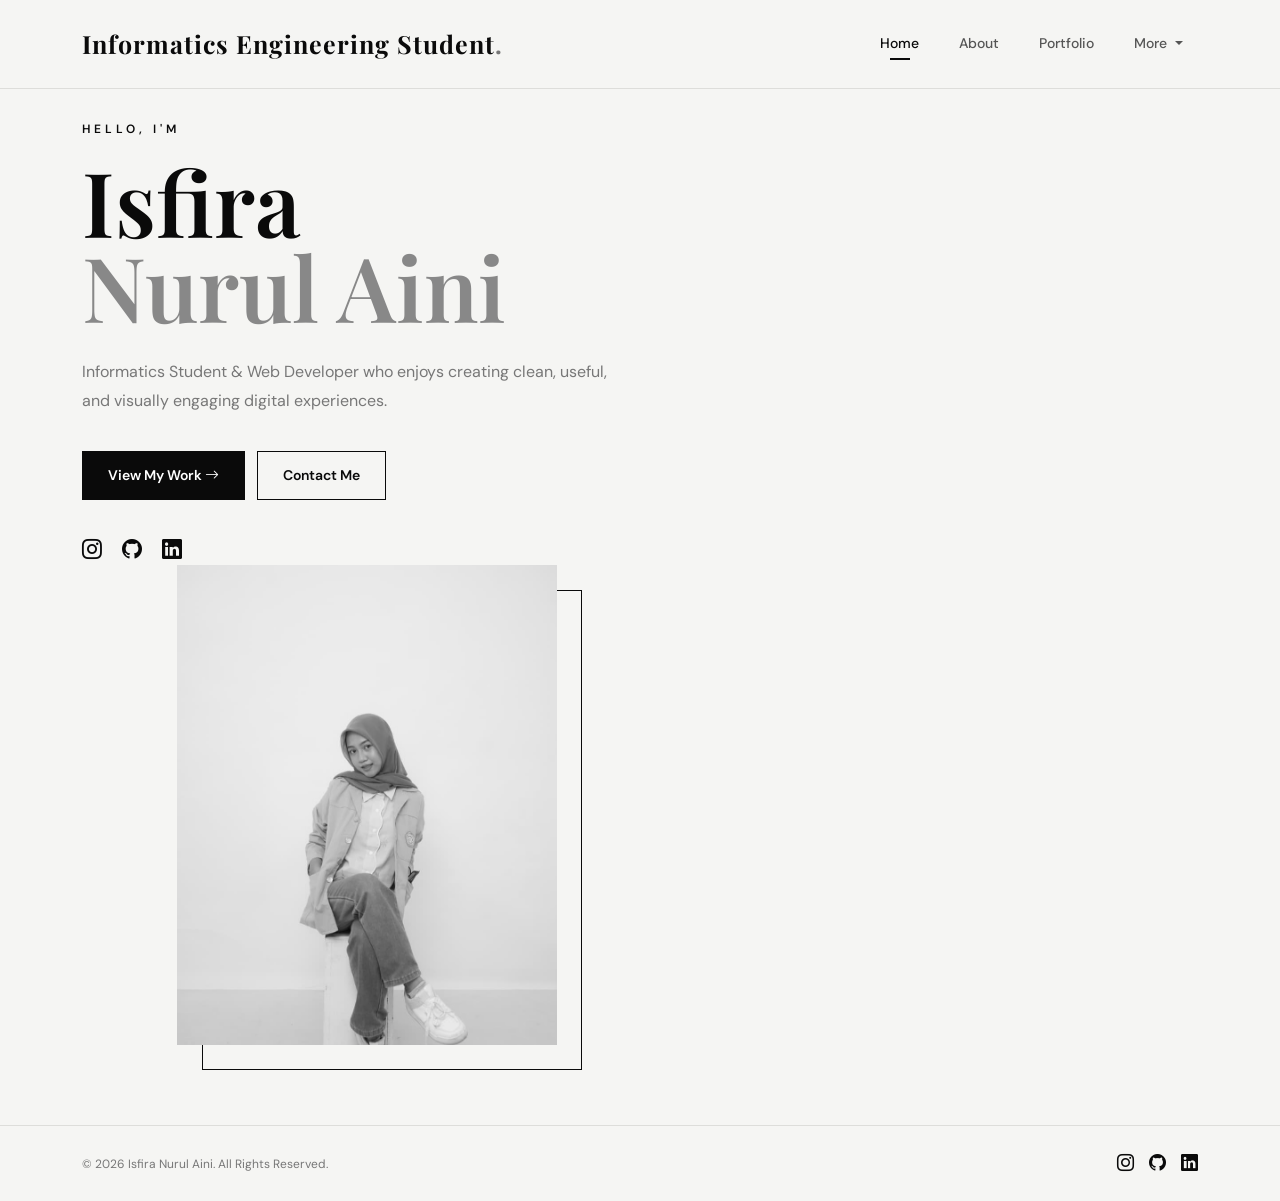
<file: index.html>
<!DOCTYPE html>
<html lang="en">
<head>
    <meta charset="UTF-8">
    <meta name="viewport" content="width=device-width, initial-scale=1.0">

    <title>Isfira Nurul Aini | Portfolio</title>

    <!-- Bootstrap -->
    <link href="https://cdn.jsdelivr.net/npm/bootstrap@5.3.3/dist/css/bootstrap.min.css" rel="stylesheet">

    <!-- Bootstrap Icons -->
    <link href="https://cdn.jsdelivr.net/npm/bootstrap-icons@1.11.3/font/bootstrap-icons.css" rel="stylesheet">

    <!-- Google Fonts -->
    <link rel="preconnect" href="https://fonts.googleapis.com">
    <link rel="preconnect" href="https://fonts.gstatic.com" crossorigin>
    <link href="https://fonts.googleapis.com/css2?family=DM+Sans:wght@400;500;600;700&family=Playfair+Display:wght@500;600;700&display=swap" rel="stylesheet">

    <!-- CSS -->
    <link rel="stylesheet" href="style.css">
</head>

<body>

<!-- ================= NAVBAR ================= -->
<nav class="navbar navbar-expand-lg fixed-top" id="navbar">
    <div class="container">

        <a class="navbar-brand" href="#" onclick="showPage('home')">
            Informatics Engineering Student<span>.</span>
        </a>

        <button class="navbar-toggler" type="button"
                data-bs-toggle="collapse"
                data-bs-target="#navbarMenu">
            <i class="bi bi-list"></i>
        </button>

        <div class="collapse navbar-collapse" id="navbarMenu">
            <ul class="navbar-nav ms-auto">

    <li class="nav-item">
        <a class="nav-link active"
           data-page="home"
           href="#"
           onclick="showPage('home')">
            Home
        </a>
    </li>

    <li class="nav-item">
        <a class="nav-link"
           data-page="about"
           href="#"
           onclick="showPage('about')">
            About
        </a>
    </li>

    <li class="nav-item">
        <a class="nav-link"
           data-page="portfolio"
           href="#"
           onclick="showPage('portfolio')">
            Portfolio
        </a>
    </li>

    <!-- DROPDOWN -->
    <li class="nav-item dropdown">

        <a class="nav-link dropdown-toggle"
           href="#"
           role="button"
           data-bs-toggle="dropdown"
           aria-expanded="false">
            More
        </a>

        <ul class="dropdown-menu">

            <li>
                <a class="dropdown-item"
                   href="#"
                   onclick="showPage('skills')">
                    <i class="bi bi-code-slash"></i>
                    Skills
                </a>
            </li>

            <li>
                <a class="dropdown-item"
                   href="#"
                   onclick="showPage('experience')">
                    <i class="bi bi-briefcase"></i>
                    Experience
                </a>
            </li>

            <li>
                <a class="dropdown-item"
                   href="#"
                   onclick="showPage('contact')">
                    <i class="bi bi-envelope"></i>
                    Contact
                </a>
            </li>

        </ul>

    </li>

</ul>
            </ul>
        </div>
    </div>
</nav>


<!-- ================= HOME ================= -->
<section class="page active-page" id="home">

    <div class="container">
        <div class="hero">

            <div class="hero-content">

                <p class="small-title">
                    HELLO, I'M
                </p>

                <h1>
                    Isfira<br>
                    <span>Nurul Aini</span>
                </h1>

                <p class="hero-description">
                    Informatics Student & Web Developer
                    who enjoys creating clean, useful,
                    and visually engaging digital experiences.
                </p>

                <div class="hero-buttons">

                    <button class="btn-main"
                            onclick="showPage('portfolio')">
                        View My Work
                        <i class="bi bi-arrow-right"></i>
                    </button>

                    <button class="btn-outline"
                            onclick="showPage('contact')">
                        Contact Me
                    </button>

                </div>

                <div class="social-links">

                <!-- Instagram -->
                <a href="https://www.instagram.com/aifiraa_?stkn=dzR5ZzgxcTczY3V6"
                 target="_blank"
                 title="Instagram">
                <i class="bi bi-instagram"></i>
                </a>

                <!-- GitHub -->
                <a href="https://github.com/fir4satoru"
                target="_blank"
                title="GitHub">
                    <i class="bi bi-github"></i>
                </a>

                <!-- LinkedIn -->
                <a href="https://linkedin.com/in/isfira"
                target="_blank"
                title="LinkedIn">
                    <i class="bi bi-linkedin"></i>
                </a>

            </div>


            <div class="hero-image">

                <div class="image-frame">

                    <img
                        src="ak.jpeg"
                        alt="Profile">

                </div>

                <div class="image-decoration"></div>

            </div>

        </div>
    </div>

</section>


<!-- ================= ABOUT ================= -->
<section class="page" id="about">

    <div class="container">

        <div class="page-header">
            <p>GET TO KNOW ME</p>
            <h2>About Me</h2>
        </div>

        <div class="row align-items-center g-5">

            <div class="col-lg-6">

                <p class="section-label">
                    WHO I AM
                </p>

                <h3>
                    Turning ideas into
                    <span>digital experiences.</span>
                </h3>

                <p class="about-text">
                    I am an Informatics student who is interested
                    in web development, UI/UX design, and technology.
                    I enjoy learning new things and turning ideas
                    into functional and attractive digital products.
                </p>

                <p class="about-text">
                    Through academic projects and organization
                    activities, I continue to develop my technical,
                    creative, and communication skills.
                </p>

            </div>


            <div class="col-lg-6">

                <div class="info-card">

                    <div class="info-item">
                        <i class="bi bi-person"></i>

                        <div>
                            <small>Name</small>
                            <strong>Isfira Nurul Aini</strong>
                        </div>
                    </div>


                    <div class="info-item">
                        <i class="bi bi-mortarboard"></i>

                        <div>
                            <small>Education</small>
                            <strong>D3 Teknik Informatika</strong>
                        </div>
                    </div>


                    <div class="info-item">
                        <i class="bi bi-geo-alt"></i>

                        <div>
                            <small>Based in</small>
                            <strong>Surakarta, Indonesia</strong>
                        </div>
                    </div>


                    <div class="info-item">
                        <i class="bi bi-code-slash"></i>

                        <div>
                            <small>Focus</small>
                            <strong>Web Development & UI/UX</strong>
                        </div>
                    </div>

                </div>

            </div>

        </div>


        <div class="about-cards">

            <div class="mini-card">
                <i class="bi bi-lightbulb"></i>
                <h4>Creative</h4>
                <p>Enjoy creating fresh and interesting ideas.</p>
            </div>

            <div class="mini-card">
                <i class="bi bi-code-square"></i>
                <h4>Developer</h4>
                <p>Interested in building useful digital products.</p>
            </div>

            <div class="mini-card">
                <i class="bi bi-people"></i>
                <h4>Teamwork</h4>
                <p>Comfortable working and collaborating in teams.</p>
            </div>

        </div>

    </div>

</section>


<!-- ================= SKILLS ================= -->
<section class="page" id="skills">

    <div class="container">

        <div class="page-header">
            <p>WHAT I CAN DO</p>
            <h2>My Skills</h2>
        </div>


        <div class="row g-4">

            <div class="col-lg-6">

                <div class="skill-box">

                    <div class="skill-title">
                        <span>HTML & CSS</span>
                        <span>90%</span>
                    </div>

                    <div class="progress">
                        <div class="progress-bar" style="width:90%"></div>
                    </div>

                </div>


                <div class="skill-box">

                    <div class="skill-title">
                        <span>Bootstrap</span>
                        <span>85%</span>
                    </div>

                    <div class="progress">
                        <div class="progress-bar" style="width:85%"></div>
                    </div>

                </div>


                <div class="skill-box">

                    <div class="skill-title">
                        <span>PHP & MySQL</span>
                        <span>80%</span>
                    </div>

                    <div class="progress">
                        <div class="progress-bar" style="width:80%"></div>
                    </div>

                </div>

            </div>


            <div class="col-lg-6">

                <div class="skill-box">

                    <div class="skill-title">
                        <span>UI/UX Design</span>
                        <span>85%</span>
                    </div>

                    <div class="progress">
                        <div class="progress-bar" style="width:85%"></div>
                    </div>

                </div>


                <div class="skill-box">

                    <div class="skill-title">
                        <span>Python</span>
                        <span>75%</span>
                    </div>

                    <div class="progress">
                        <div class="progress-bar" style="width:75%"></div>
                    </div>

                </div>


                <div class="skill-box">

                    <div class="skill-title">
                        <span>Git & GitHub</span>
                        <span>75%</span>
                    </div>

                    <div class="progress">
                        <div class="progress-bar" style="width:75%"></div>
                    </div>

                </div>

            </div>

        </div>


        <div class="tools-section">

            <p class="section-label">
                TOOLS I USE
            </p>

            <div class="tools">

                <span>VS Code</span>
                <span>Figma</span>
                <span>Canva</span>
                <span>GitHub</span>
                <span>Bootstrap</span>
                <span>MySQL</span>
                <span>PHP</span>
                <span>Python</span>

            </div>

        </div>

    </div>

</section>


<!-- ================= PORTFOLIO ================= -->
<section class="page" id="portfolio">

    <div class="container">

        <div class="page-header">
            <p>MY RECENT WORK</p>
            <h2>Portfolio</h2>
        </div>


        <div class="row g-4">

            <!-- MEDIXA -->
            <div class="col-md-6">

                <div class="portfolio-card">

                    <div class="portfolio-image medical">
                        <i class="bi bi-heart-pulse"></i>
                    </div>

                    <div class="portfolio-content">

                        <span>WEB DEVELOPMENT</span>

                        <h3>MEDIXA</h3>

                        <p>
                            A health information platform with
                            doctor consultation, BMI calculator,
                            medicine information, and donation features.
                        </p>

                        <a href="https://medixa.page.gd/home.php" target="_blank">
                            View Project
                            <i class="bi bi-arrow-up-right"></i>
                        </a>

                    </div>

                </div>

            </div>


            <!-- DAYA -->
            <div class="col-md-6">

                <div class="portfolio-card">

                    <div class="portfolio-image daya">
                        <i class="bi bi-hand-heart"></i>
                    </div>

                    <div class="portfolio-content">

                        <span>UI/UX DESIGN</span>

                        <h3>DAYA</h3>

                        <p>
                            A digital platform designed to connect
                            people with social and volunteer activities.
                        </p>

                        <a href="https://www.figma.com/proto/cwlBVIiUg2QoIp1akZUwff/Untitled--Copy-?node-id=60-1182&p=f&t=0HOGAhHBWkuoSrCY-1&scaling=scale-down&content-scaling=fixed&page-id=0%3A1&starting-point-node-id=60%3A1145" target="_blank">
                            View Project
                            <i class="bi bi-arrow-up-right"></i>
                        </a>

                    </div>

                </div>

            </div>


            <!-- PERSONAL WEBSITE -->
            <div class="col-md-6">

                <div class="portfolio-card">

                    <div class="portfolio-image website">
                        <i class="bi bi-window"></i>
                    </div>

                    <div class="portfolio-content">

                        <span>WEB DESIGN</span>

                        <h3>Personal Website</h3>

                        <p>
                            A personal portfolio website showcasing
                            profile, skills, projects, and experiences.
                        </p>

                        <a href="https://github.com/fir4satoru" target="_blank">
                            View Project
                            <i class="bi bi-arrow-up-right"></i>
                        </a>

                    </div>

                </div>

            </div>


            <!-- MOBILE APP -->
            <div class="col-md-6">

                <div class="portfolio-card">

                    <div class="portfolio-image mobile">
                        <i class="bi bi-phone"></i>
                    </div>

                    <div class="portfolio-content">

                        <span>MOBILE UI/UX</span>

                        <h3>Mobile App Concept</h3>

                        <p>
                            A mobile application concept focusing
                            on simple navigation and user-friendly
                            interface design.
                        </p>

                        <a href="https://www.figma.com/proto/cwlBVIiUg2QoIp1akZUwff/Untitled--Copy-?node-id=60-1182&p=f&t=0HOGAhHBWkuoSrCY-1&scaling=scale-down&content-scaling=fixed&page-id=0%3A1&starting-point-node-id=60%3A1145" target="_blank">
                            View Project
                            <i class="bi bi-arrow-up-right"></i>
                        </a>

                    </div>

                </div>

            </div>

        </div>

    </div>

</section>


<!-- ================= EXPERIENCE ================= -->
<section class="page" id="experience">

    <div class="container">

        <div class="page-header">
            <p>MY JOURNEY</p>
            <h2>Experience</h2>
        </div>


        <div class="timeline">

            <div class="timeline-item">

                <div class="timeline-dot"></div>

                <div class="timeline-content">

                    <span>2025 — PRESENT</span>

                    <h3>D3 Teknik Informatika</h3>

                    <p class="company">
                        Universitas Sebelas Maret
                    </p>

                    <p>
                        Studying programming, database systems,
                        web development, networking, UI/UX,
                        and software development.
                    </p>

                </div>

            </div>


            <div class="timeline-item">

                <div class="timeline-dot"></div>

                <div class="timeline-content">

                    <span>2026</span>

                    <h3>MEDIXA</h3>

                    <p class="company">
                        Academic Group Project
                        <a href="https://medixa.page.gd/home.php" target="_blank">
                            (View Project)
                        </a>
                    </p>

                    <p>
                        Worked on a health web system including
                        user profiles, BMI calculator, donation
                        features, and health information.
                    </p>

                </div>

            </div>


            <div class="timeline-item">

                <div class="timeline-dot"></div>

                <div class="timeline-content">

                    <span>2026</span>

                    <h3>DAYA</h3>

                    <p class="company">
                        UI/UX Project
                        <a href="https://www.figma.com/proto/cwlBVIiUg2QoIp1akZUwff/Untitled--Copy-?node-id=60-1182&p=f&t=0HOGAhHBWkuoSrCY-1&scaling=scale-down&content-scaling=fixed&page-id=0%3A1&starting-point-node-id=60%3A1145" target="_blank">
                            (View Project)
                        </a>
                    </p>

                    <p>
                        Designed the concept and user experience
                        for a platform focused on helping people
                        participate in social activities.
                    </p>

                </div>

            </div>


            <div class="timeline-item">

                <div class="timeline-dot"></div>

                <div class="timeline-content">

                    <span>ORGANIZATION</span>

                    <h3>Student Organization</h3>

                    <p class="company">
                        Campus Activities
                    </p>

                    <p>
                        Participated in organizational activities,
                        teamwork, communication, and event-related
                        responsibilities.
                        <a href="https://www.instagram.com/p/DYjgdMnkWuY/?utm_source=ig_web_copy_link&stkn=MzRlODBiNWFlZA==" target="_blank">
                            (View Activities)
                        </a>
                    </p>

                </div>

            </div>

        </div>

    </div>

</section>


<!-- ================= CONTACT ================= -->
<section class="page" id="contact">

    <div class="container">

        <div class="page-header">
            <p>LET'S CONNECT</p>
            <h2>Contact Me</h2>
        </div>


        <div class="row g-5">

            <div class="col-lg-5">

                <h3 class="contact-title">
                    Have a project<br>
                    <span>in mind?</span>
                </h3>

                <p class="contact-description">
                    Feel free to reach out if you want to
                    collaborate, discuss a project, or simply
                    connect with me.
                </p>


                <div class="contact-info">

                    <div>
                        <i class="bi bi-envelope"></i>

                        <span>
                            <small>Email</small>
                            firaeunwo@gmail.com
                        </span>
                    </div>


                    <div>
                        <i class="bi bi-geo-alt"></i>

                        <span>
                            <small>Location</small>
                            Surakarta, Indonesia
                        </span>
                    </div>

                </div>

            </div>


            <div class="col-lg-7">

                <form class="contact-form">

                    <div class="row g-3">

                        <div class="col-md-6">
                            <input
                                type="text"
                                class="form-control"
                                placeholder="Your Name">
                        </div>

                        <div class="col-md-6">
                            <input
                                type="email"
                                class="form-control"
                                placeholder="Your Email">
                        </div>

                        <div class="col-12">
                            <input
                                type="text"
                                class="form-control"
                                placeholder="Subject">
                        </div>

                        <div class="col-12">
                            <textarea
                                class="form-control"
                                rows="6"
                                placeholder="Your Message"></textarea>
                        </div>

                        <div class="col-12">

                            <button type="submit"
                                    class="btn-main">
                                Send Message
                                <i class="bi bi-arrow-right"></i>
                            </button>

                        </div>

                    </div>

                </form>

            </div>

        </div>

    </div>

</section>


<!-- ================= FOOTER ================= -->
<footer>

    <div class="container">

        <div class="footer-content">

            <p>
                © 2026 Isfira Nurul Aini.
                All Rights Reserved.
            </p>

            <div class="footer-social">

                <a href="https://www.instagram.com/aifiraa_?stkn=dzR5ZzgxcTczY3V6">
                    <i class="bi bi-instagram"></i>
                </a>

                <a href="https://github.com/fir4satoru">
                    <i class="bi bi-github"></i>
                </a>

                <a href="https://www.linkedin.com/in/isfira">
                    <i class="bi bi-linkedin"></i>
                </a>

            </div>

        </div>

    </div>

</footer>


<!-- Bootstrap JS -->
<script src="https://cdn.jsdelivr.net/npm/bootstrap@5.3.3/dist/js/bootstrap.bundle.min.js"></script>


<!-- Page Navigation -->
<script>

function showPage(pageName) {

    const pages = document.querySelectorAll(".page");

    pages.forEach(page => {
        page.classList.remove("active-page");
    });


    const selectedPage = document.getElementById(pageName);

    if (selectedPage) {
        selectedPage.classList.add("active-page");
    }


    const navLinks = document.querySelectorAll(".nav-link");

    navLinks.forEach(link => {

        link.classList.remove("active");

        if (link.dataset.page === pageName) {
            link.classList.add("active");
        }

    });


    const navbar = document.getElementById("navbarMenu");

    const bsCollapse =
        bootstrap.Collapse.getInstance(navbar);

    if (bsCollapse) {
        bsCollapse.hide();
    }


    window.scrollTo({
        top: 0,
        behavior: "smooth"
    });

}

</script>

</body>
</html>
</file>
<file: style.css>
/* =========================
   ROOT
========================= */

:root {
    --black: #0a0a0a;
    --dark: #111111;
    --gray: #777777;
    --light: #f5f5f3;
    --border: #ddddda;
    --white: #ffffff;
}


* {
    margin: 0;
    padding: 0;
    box-sizing: border-box;
}


html {
    scroll-behavior: smooth;
}


body {
    font-family: "DM Sans", sans-serif;
    background: var(--light);
    color: var(--black);
}


/* =========================
   NAVBAR
========================= */

.navbar {
    background: rgba(245, 245, 243, 0.96);
    border-bottom: 1px solid var(--border);
    padding: 20px 0;
    z-index: 1000;
}


.navbar-brand {
    font-family: "Playfair Display", serif;
    font-size: 25px;
    font-weight: 700;
    color: var(--black);
    text-decoration: none;
    letter-spacing: 1px;
}


.navbar-brand span {
    color: var(--gray);
}


.navbar-nav {
    gap: 10px;
}


.nav-link {
    color: #555 !important;
    font-size: 14px;
    font-weight: 500;
    padding: 8px 15px !important;
    position: relative;
    transition: 0.3s;
}


.nav-link:hover,
.nav-link.active {
    color: var(--black) !important;
}


.nav-link.active::after {
    content: "";
    position: absolute;
    width: 20px;
    height: 2px;
    background: var(--black);
    bottom: 2px;
    left: 50%;
    transform: translateX(-50%);
}


.navbar-toggler {
    border: none;
    font-size: 25px;
}


.navbar-toggler:focus {
    box-shadow: none;
}


/* =========================
   PAGE SYSTEM
========================= */

.page {
    display: none;
    min-height: 100vh;
    padding: 140px 0 80px;
}


.active-page {
    display: block;
    animation: fadePage 0.45s ease;
}


@keyframes fadePage {

    from {
        opacity: 0;
        transform: translateY(15px);
    }

    to {
        opacity: 1;
        transform: translateY(0);
    }

}


/* =========================
   HOME
========================= */

#home {
    min-height: 100vh;
    display: none;
    align-items: center;
    padding-top: 120px;
}


#home.active-page {
    display: flex;
}


.hero {
    display: grid;
    grid-template-columns: 1.1fr 0.9fr;
    align-items: center;
    gap: 80px;
}


.small-title {
    font-size: 12px;
    letter-spacing: 4px;
    font-weight: 600;
    margin-bottom: 20px;
}


.hero h1 {
    font-family: "Playfair Display", serif;
    font-size: clamp(55px, 7vw, 95px);
    line-height: 0.95;
    font-weight: 600;
    margin-bottom: 30px;
}


.hero h1 span {
    color: #888;
}


.hero-description {
    max-width: 550px;
    color: var(--gray);
    line-height: 1.8;
    font-size: 16px;
}


.hero-buttons {
    display: flex;
    gap: 12px;
    margin-top: 35px;
}


.btn-main,
.btn-outline {
    padding: 13px 25px;
    border-radius: 0;
    font-size: 14px;
    font-weight: 600;
    transition: 0.3s;
}


.btn-main {
    background: var(--black);
    color: var(--white);
    border: 1px solid var(--black);
}


.btn-main:hover {
    background: transparent;
    color: var(--black);
}


.btn-outline {
    background: transparent;
    color: var(--black);
    border: 1px solid var(--black);
}


.btn-outline:hover {
    background: var(--black);
    color: var(--white);
}


.social-links {
    display: flex;
    gap: 20px;
    margin-top: 35px;
}


.social-links a {
    color: var(--black);
    font-size: 20px;
    transition: 0.3s;
}


.social-links a:hover {
    color: var(--gray);
}


.hero-image {
    position: relative;
    display: flex;
    justify-content: center;
}


.image-frame {
    width: 380px;
    height: 480px;
    overflow: hidden;
    position: relative;
    z-index: 2;
}


.image-frame img {
    width: 100%;
    height: 100%;
    object-fit: cover;
    filter: grayscale(100%);
}


.image-decoration {
    width: 380px;
    height: 480px;
    border: 1px solid var(--black);
    position: absolute;
    top: 25px;
    left: calc(50% - 165px);
    z-index: 1;
}


/* =========================
   PAGE HEADER
========================= */

.page-header {
    margin-bottom: 60px;
}


.page-header p {
    font-size: 11px;
    letter-spacing: 4px;
    font-weight: 700;
    margin-bottom: 10px;
}


.page-header h2 {
    font-family: "Playfair Display", serif;
    font-size: 60px;
    font-weight: 600;
}


/* =========================
   ABOUT
========================= */

.section-label {
    font-size: 11px;
    font-weight: 700;
    letter-spacing: 3px;
    margin-bottom: 15px;
}


#about h3 {
    font-family: "Playfair Display", serif;
    font-size: 42px;
    line-height: 1.15;
    margin-bottom: 25px;
}


#about h3 span {
    color: #888;
}


.about-text {
    color: var(--gray);
    line-height: 1.8;
    max-width: 550px;
}


.info-card {
    border: 1px solid var(--border);
    background: var(--white);
}


.info-item {
    display: flex;
    gap: 20px;
    padding: 25px;
    border-bottom: 1px solid var(--border);
}


.info-item:last-child {
    border-bottom: none;
}


.info-item > i {
    font-size: 22px;
}


.info-item small {
    display: block;
    color: var(--gray);
    font-size: 11px;
    margin-bottom: 4px;
}


.info-item strong {
    font-size: 14px;
}


.about-cards {
    display: grid;
    grid-template-columns: repeat(3, 1fr);
    gap: 20px;
    margin-top: 70px;
}


.mini-card {
    padding: 30px;
    background: var(--white);
    border: 1px solid var(--border);
}


.mini-card i {
    font-size: 25px;
}


.mini-card h4 {
    margin-top: 20px;
    font-size: 18px;
}


.mini-card p {
    color: var(--gray);
    font-size: 14px;
    line-height: 1.7;
}


/* =========================
   SKILLS
========================= */

.skill-box {
    margin-bottom: 35px;
}


.skill-title {
    display: flex;
    justify-content: space-between;
    font-size: 14px;
    font-weight: 600;
    margin-bottom: 10px;
}


.progress {
    height: 4px;
    border-radius: 0;
    background: #ddd;
}


.progress-bar {
    background: var(--black);
}


.tools-section {
    margin-top: 50px;
}


.tools {
    display: flex;
    flex-wrap: wrap;
    gap: 10px;
}


.tools span {
    padding: 10px 18px;
    border: 1px solid var(--border);
    background: var(--white);
    font-size: 13px;
}


/* =========================
   PORTFOLIO
========================= */

.portfolio-card {
    background: var(--white);
    border: 1px solid var(--border);
    transition: 0.3s;
    height: 100%;
}


.portfolio-card:hover {
    transform: translateY(-6px);
    box-shadow: 0 15px 35px rgba(0, 0, 0, 0.08);
}


.portfolio-image {
    height: 250px;
    display: flex;
    align-items: center;
    justify-content: center;
    background: #e8e8e5;
}


.portfolio-image i {
    font-size: 70px;
}


.portfolio-image.medical {
    background: #e4e8e6;
}


.portfolio-image.daya {
    background: #e8e4e8;
}


.portfolio-image.website {
    background: #e5e5e5;
}


.portfolio-image.mobile {
    background: #e4e6e8;
}


.portfolio-content {
    padding: 30px;
}


.portfolio-content span {
    font-size: 10px;
    letter-spacing: 2px;
    font-weight: 700;
    color: var(--gray);
}


.portfolio-content h3 {
    font-family: "Playfair Display", serif;
    font-size: 28px;
    margin: 10px 0;
}


.portfolio-content p {
    color: var(--gray);
    line-height: 1.7;
    font-size: 14px;
}


.portfolio-content a {
    display: inline-flex;
    align-items: center;
    gap: 8px;
    margin-top: 15px;
    color: var(--black);
    text-decoration: none;
    font-size: 13px;
    font-weight: 600;
}


/* =========================
   EXPERIENCE
========================= */

.timeline {
    max-width: 850px;
    margin: auto;
    position: relative;
}


.timeline::before {
    content: "";
    position: absolute;
    left: 8px;
    top: 0;
    bottom: 0;
    width: 1px;
    background: var(--border);
}


.timeline-item {
    position: relative;
    padding-left: 50px;
    margin-bottom: 55px;
}


.timeline-dot {
    position: absolute;
    left: 0;
    top: 5px;
    width: 17px;
    height: 17px;
    background: var(--black);
    border: 4px solid var(--light);
    outline: 1px solid var(--black);
}


.timeline-content span {
    font-size: 11px;
    letter-spacing: 2px;
    font-weight: 700;
}


.timeline-content h3 {
    font-family: "Playfair Display", serif;
    font-size: 28px;
    margin: 10px 0 4px;
}


.timeline-content .company {
    color: var(--gray);
    font-size: 14px;
    margin-bottom: 10px;
}


.timeline-content > p:last-child {
    color: var(--gray);
    line-height: 1.7;
    max-width: 650px;
}


/* =========================
   CONTACT
========================= */

.contact-title {
    font-family: "Playfair Display", serif;
    font-size: 48px;
    line-height: 1.1;
}


.contact-title span {
    color: #888;
}


.contact-description {
    color: var(--gray);
    line-height: 1.8;
    margin: 25px 0;
    max-width: 450px;
}


.contact-info > div {
    display: flex;
    gap: 15px;
    margin-bottom: 20px;
}


.contact-info i {
    font-size: 20px;
}


.contact-info small {
    display: block;
    color: var(--gray);
    font-size: 11px;
    margin-bottom: 4px;
}


.contact-form {
    background: var(--white);
    padding: 35px;
    border: 1px solid var(--border);
}


.form-control {
    border: 1px solid var(--border);
    border-radius: 0;
    padding: 14px;
    font-family: "DM Sans", sans-serif;
}


.form-control:focus {
    border-color: var(--black);
    box-shadow: none;
}


/* =========================
   FOOTER
========================= */

footer {
    border-top: 1px solid var(--border);
    padding: 25px 0;
    background: var(--light);
}


.footer-content {
    display: flex;
    justify-content: space-between;
    align-items: center;
}


.footer-content p {
    margin: 0;
    color: var(--gray);
    font-size: 12px;
}


.footer-social {
    display: flex;
    gap: 15px;
}


.footer-social a {
    color: var(--black);
    font-size: 17px;
}


/* =========================
   RESPONSIVE
========================= */

@media (max-width: 991px) {

    .navbar-nav {
        padding-top: 20px;
    }


    .hero {
        grid-template-columns: 1fr;
        gap: 50px;
    }


    .hero-content {
        text-align: center;
    }


    .hero-description {
        margin: auto;
    }


    .hero-buttons,
    .social-links {
        justify-content: center;
    }


    .hero-image {
        margin-top: 20px;
    }


    .about-cards {
        grid-template-columns: 1fr;
    }

}


@media (max-width: 767px) {

    .page {
        padding: 120px 0 60px;
    }


    .page-header h2 {
        font-size: 45px;
    }


    .hero h1 {
        font-size: 55px;
    }


    .image-frame {
        width: 280px;
        height: 360px;
    }


    .image-decoration {
        width: 280px;
        height: 360px;
        left: calc(50% - 125px);
    }


    #about h3 {
        font-size: 35px;
    }


    .contact-title {
        font-size: 38px;
    }


    .footer-content {
        flex-direction: column;
        gap: 15px;
        text-align: center;
    }

}


@media (max-width: 480px) {

    .hero h1 {
        font-size: 45px;
    }


    .hero-buttons {
        flex-direction: column;
    }


    .btn-main,
    .btn-outline {
        width: 100%;
    }


    .image-frame {
        width: 240px;
        height: 310px;
    }


    .image-decoration {
        width: 240px;
        height: 310px;
        left: calc(50% - 105px);
    }

}
</file>
